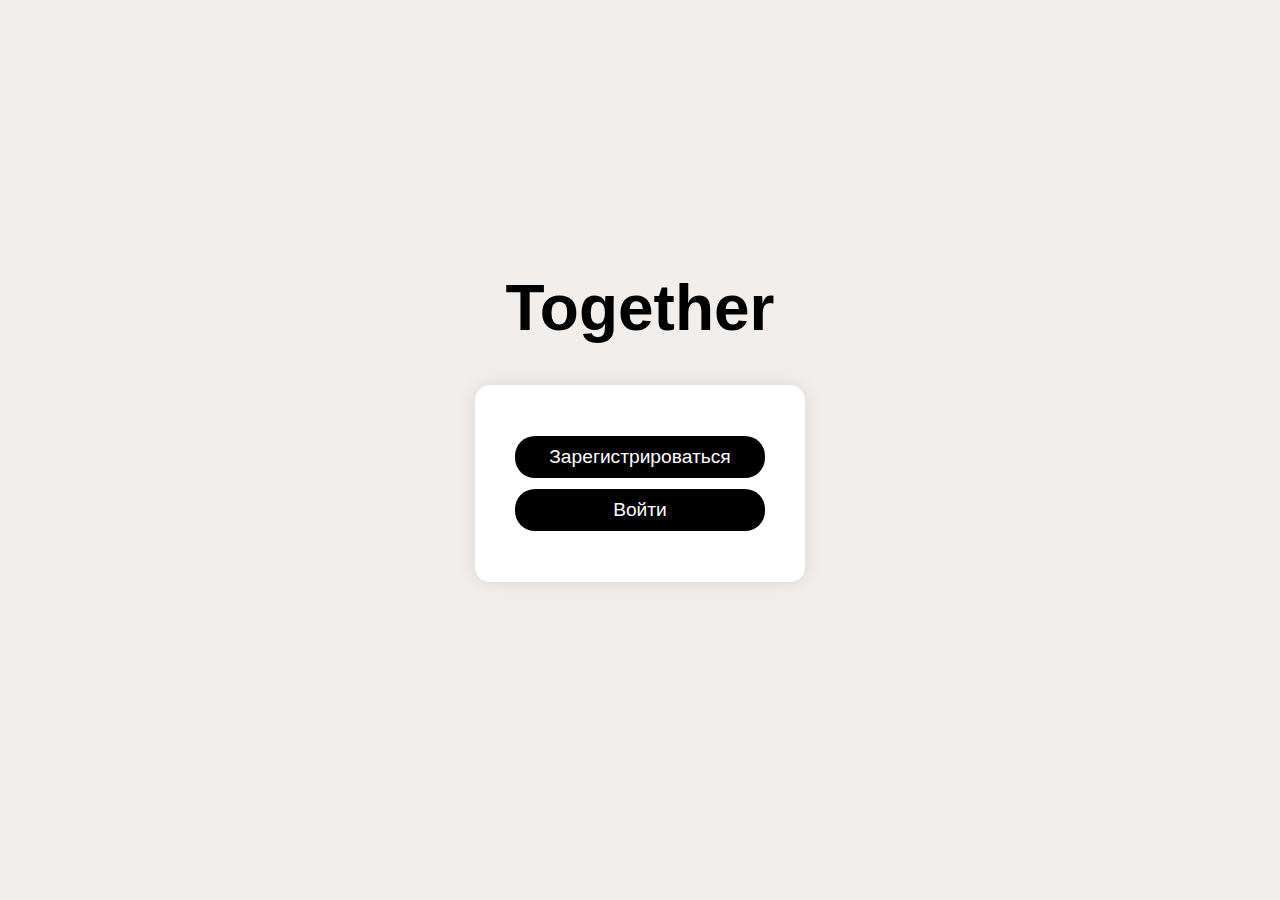
<file: templates/index.html>
<!DOCTYPE html>
<html lang="en">
<head>
    <meta charset="UTF-8">
    <meta name="viewport" content="width=device-width, initial-scale=1.0">
    <title>Together</title>
    <link rel="stylesheet" href="../static/css/index.css">
</head>
<body>
    <div class="container">
        <h1>Together</h1>
        <div class="form-box">
            <button class="button" onclick="register()">Зарегистрироваться</button>
            <button class="button" onclick="login()">Войти</button>
        </div>
    </div>
    <script src="../static/js/index.js"></script>
</body>
</html>
</file>
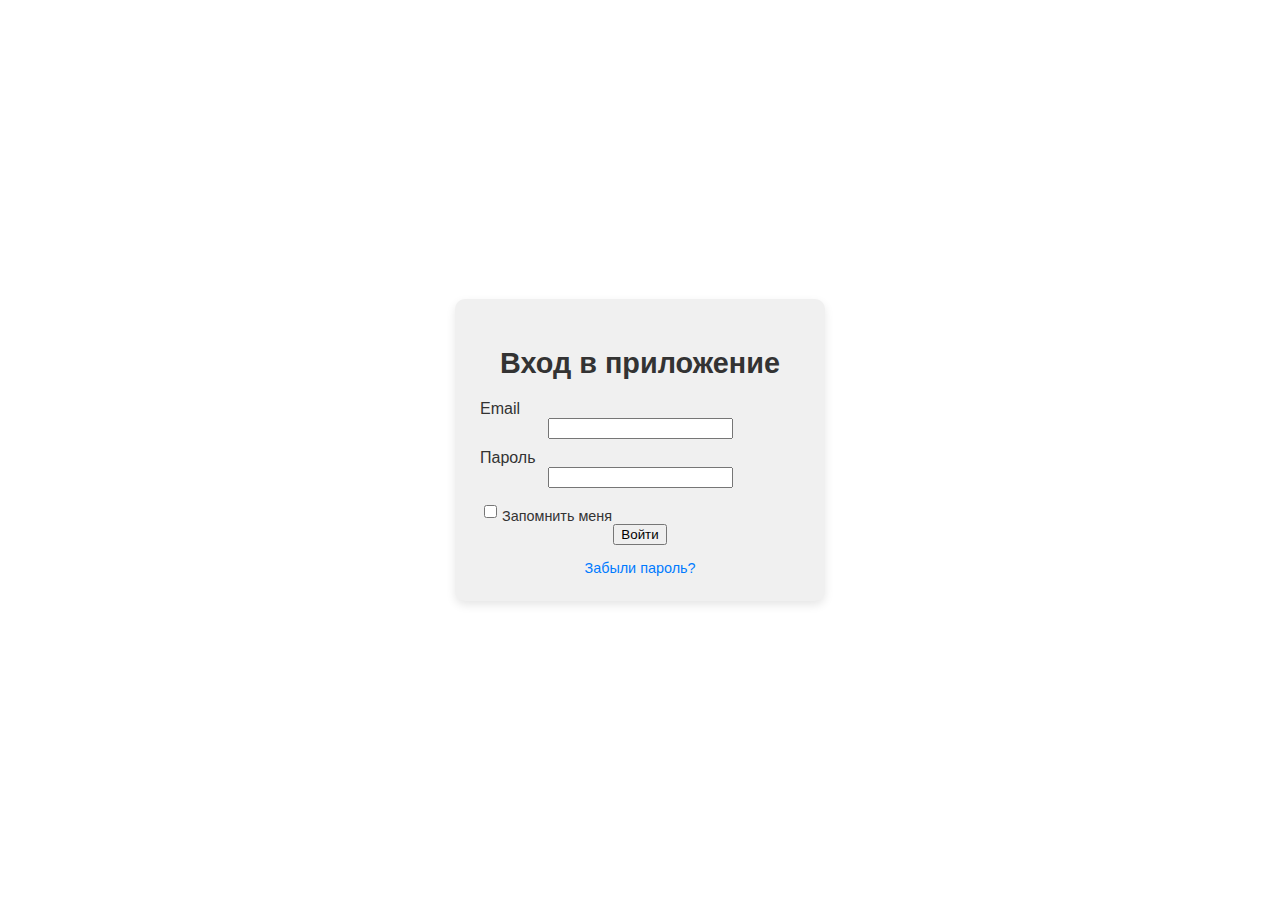
<file: templates/login.html>
<!DOCTYPE html>
<html lang="ru">
<head>
    <meta charset="UTF-8">
    <meta name="viewport" content="width=device-width, initial-scale=1.0">
    <title>Авторизация</title>
    <link rel="stylesheet" href="../static/css/login.css">
</head>
<body>
    <div class="login-container">
        <h2>Вход в приложение</h2>
        <form id="login-form">
            <label for="email">Email</label>
            <input type="email" id="email" name="email" required>

            <label for="password">Пароль</label>
            <input type="password" id="password" name="password" required>

            <div class="remember-me">
                <input type="checkbox" id="remember" name="remember">
                <label for="remember">Запомнить меня</label>
            </div>

            <button type="submit">Войти</button>
        </form>
        <a href="forgot_pass.html" class="forgot-password">Забыли пароль?</a>
    </div>
    <script src="../static/js/login.js"></script>
</body>
</html>
</file>
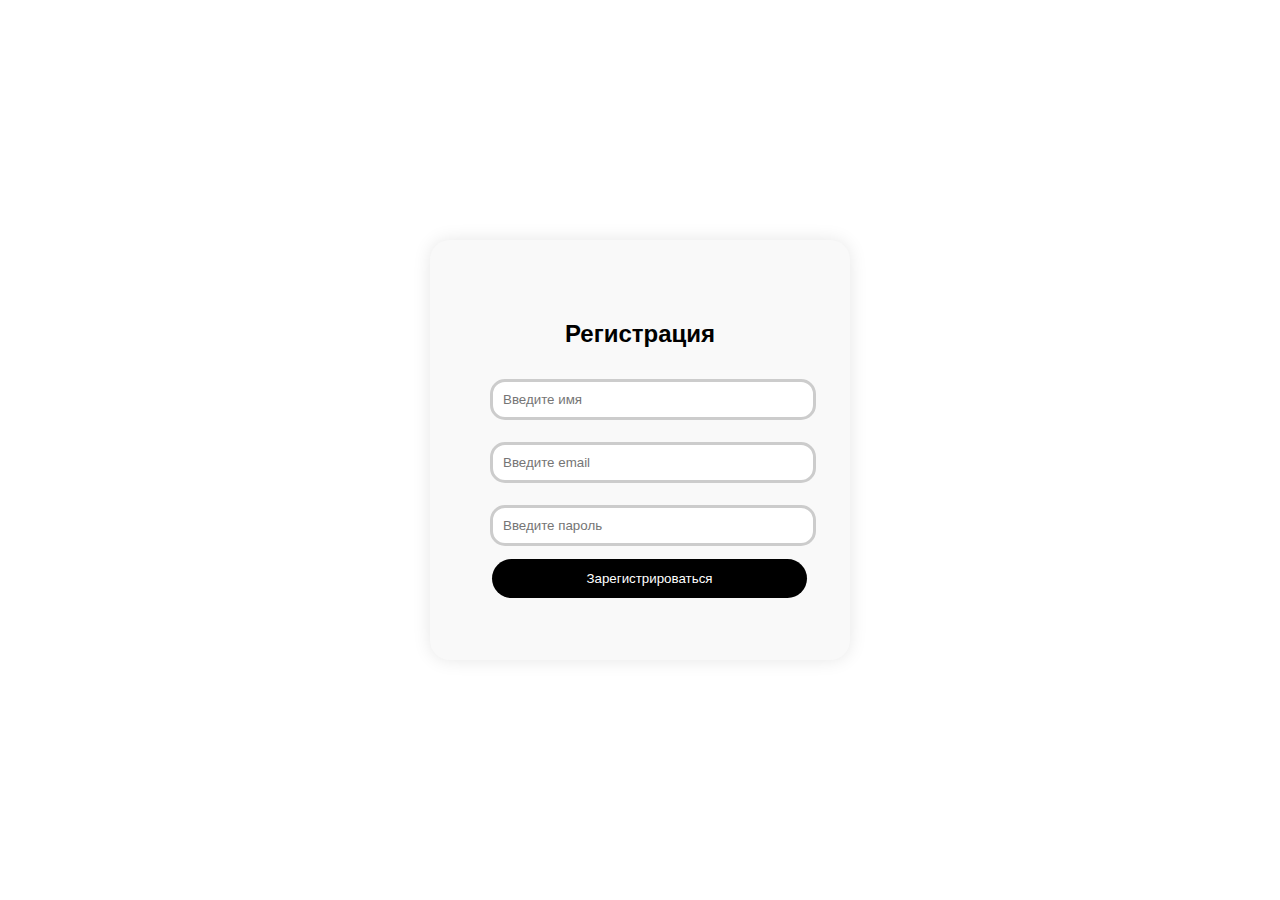
<file: templates/register.html>
<!DOCTYPE html>
<html lang="ru">
<head>
    <meta charset="UTF-8">
    <meta name="viewport" content="width=device-width, initial-scale=1.0">
    <title>Регистрация</title>
    <link rel="stylesheet" href="../static/css/register.css">
</head>
<body>
    <div class="container">
        <h2>Регистрация</h2>
        <form id="registrationForm">
            <input type="text" id="name" placeholder="Введите имя" required>
            <input type="email" id="email" placeholder="Введите email" required>
            <input type="password" id="password" placeholder="Введите пароль" required>
            <button type="submit">Зарегистрироваться</button>
        </form>
    </div>
    <script src="../static/js/register.js"></script>
</body>
</html>
</file>
<file: static/css/index.css>
body {
    font-family: Arial, sans-serif;
    margin: 0;
    padding: 0;
    display: flex;
    flex-direction: column;
    justify-content: center;
    align-items: center;
    height: 90vh;
    background-color: rgba(228, 222, 222, 0.52);
}
.container {
    text-align: center;
}
h1 {
    font-size: 4em;
    margin-bottom: 40px;
}
.form-box {
    background: rgb(255, 255, 255);
    box-shadow: 0 0 18px rgba(0, 0, 0, 0.1);
    padding: 40px;
    border-radius: 15px;
    display: inline-block;
}
.button {
    display: block;
    width: 250px;
    padding: 10px;
    margin: 11px auto;
    background: black;
    color: white;
    border: none;
    border-radius: 20px;
    cursor: pointer;
    font-size: 1.2em;
}
.button:hover {
    background: #0056b3;
}
</file>
<file: static/css/login.css>
body {
    font-family: Arial, sans-serif;
    background-color: #ffffff;
    display: flex;
    justify-content: center;
    align-items: center;
    height: 100vh;
    margin: 0;
}

.login-container {
    background: #f0f0f0;
    padding: 25px;
    border-radius: 10px;
    box-shadow: 0 4px 10px rgba(0, 0, 0, 0.1);
    text-align: center;
    width: 320px;
}

h2 {
    margin-bottom: 20px;
    font-size: 1.8em;
    color: #333;
}

.flash {
    padding: 10px;
    margin-bottom: 15px;
    border-radius: 5px;
    font-size: 0.9em;
}

.flash.success {
    background-color: #d4edda;
    color: #155724;
}

.flash.error {
    background-color: #f8d7da;
    color: #721c24;
}

label {
    display: block;
    text-align: left;
    margin-top: 10px;
    font-size: 1em;
    color: #333;
}

.form-control {
    width: 95%;
    padding: 10px;
    margin-top: 5px;
    border: 3px solid #ccc;
    border-radius: 20px;
    font-size: 1em;
    transition: border-color 0.3s ease-in-out;
}

.form-control:focus {
    border-color: #007bff;
    outline: none;
}

.remember-me {
    display: flex;
    align-items: center;
    margin-top: 10px;
    font-size: 0.9em;
}

.remember-me input {
    margin-right: 5px;
}

.btn {
    width: 90%;
    padding: 12px;
    background-color: black;
    color: white;
    border: none;
    border-radius: 20px;
    font-size: 1.1em;
    cursor: pointer;
    transition: background 0.3s ease-in-out;
    margin-top: 15px;
}

.btn:hover {
    background: #0056b3;
}

.forgot-password {
    display: block;
    margin-top: 15px;
    color: #007bff;
    text-decoration: none;
    font-size: 0.9em;
}

.forgot-password:hover {
    text-decoration: underline;
}
</file>
<file: static/css/register.css>
body {
    font-family: Arial, sans-serif;
    background-color: white;
    display: flex;
    justify-content: center;
    align-items: center;
    height: 100vh;
    margin: 0;
}
.container {
    width: 300px;
    padding: 60px;
    border-radius: 20px;
    box-shadow: 0 0 18px rgba(0, 0, 0, 0.1);
    background-color: #f9f9f9;
    text-align: center;
}
input {
    width: 100%;
    padding: 10px;
    margin: 11px 0;
    border: 3px solid #ccc;
    border-radius: 15px;
}
button {
    width: 105%;
    padding: 12px;
    margin: 2px;
    background-color: black;
    color: white;
    border: none;
    border-radius: 20px;
    cursor: pointer;
}
button:hover {
    background: #0056b3;
}
</file>
